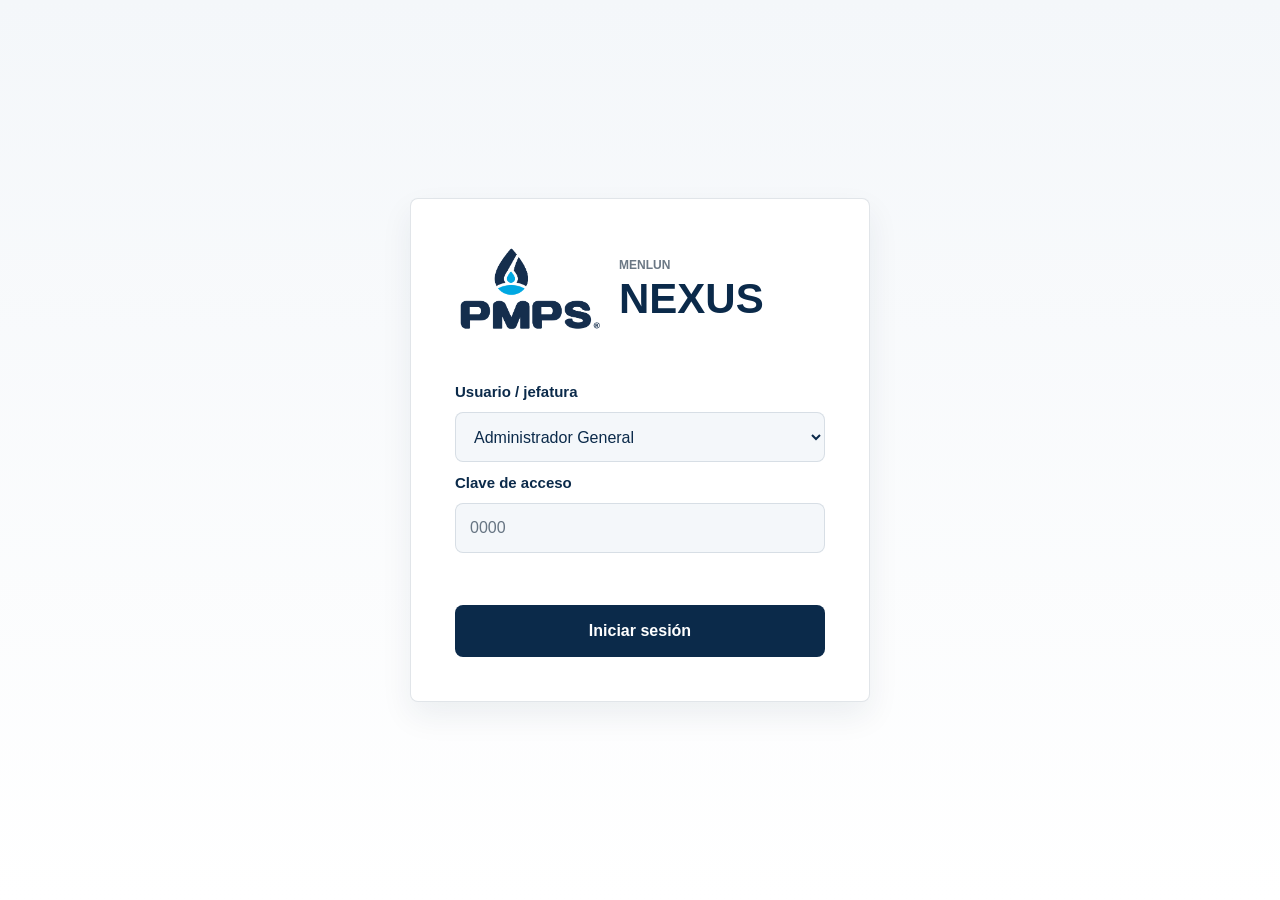
<file: index.html>
<!DOCTYPE html>
<html lang="es">
<head>
  <meta charset="UTF-8">
  <meta name="viewport" content="width=device-width, initial-scale=1.0">
  <title>MENLUN NEXUS</title>
  <link rel="icon" type="image/png" href="assets/pmps-icon.png">
  <link rel="stylesheet" href="styles.css?v=1.2.1">
</head>
<body class="is-login">
  <main>
    <section class="login-view" aria-label="Inicio de sesi&oacute;n">
      <div class="login-card">
        <div class="brand">
          <div class="logo-frame logo-frame-large">
            <img src="assets/pmps-logo.png" alt="PMPS" data-logo>
            <span class="logo-fallback" aria-hidden="true">PMPS</span>
          </div>
          <div>
            <p class="eyebrow">MENLUN</p>
            <h1>NEXUS</h1>
          </div>
        </div>

        <form class="login-form" id="login-form">
          <label for="user-select">Usuario / jefatura</label>
          <select id="user-select"></select>

          <label for="password">Clave de acceso</label>
          <input id="password" type="password" inputmode="numeric" autocomplete="one-time-code" placeholder="0000">

          <p class="login-error" id="login-error" role="alert" aria-live="polite"></p>
          <button id="login-button" type="submit">Iniciar sesi&oacute;n</button>
        </form>
      </div>
    </section>

    <section class="workspace-view" aria-label="Sistema PMPS Control 360">
      <aside class="sidebar">
        <div class="sidebar-header">
          <div class="logo-frame logo-frame-sidebar">
            <img src="assets/pmps-logo.png" alt="PMPS" data-logo>
            <span class="logo-fallback" aria-hidden="true">PMPS</span>
          </div>
          <span class="sidebar-system-name">MENLUN NEXUS</span>
          <button class="mobile-nav-toggle" id="mobile-nav-toggle" type="button" aria-controls="main-navigation" aria-expanded="false" aria-label="Mostrar navegaci&oacute;n">&#9776;</button>
        </div>

        <nav class="module-nav" id="main-navigation" aria-label="Gesti&oacute;n, ejecuci&oacute;n y control operativo">
          <p>Direcci&oacute;n</p>
          <button class="active" type="button" data-view="direction-dashboard" data-module="Dashboard ejecutivo" data-area="Direcci&oacute;n">Dashboard ejecutivo</button>
          <button type="button" data-view="alerts" data-module="Centro de alertas" data-area="Control preventivo">Centro de alertas</button>
          <button type="button" data-view="carmen" data-module="Dashboard Carmen" data-area="Focos rojos">Dashboard Carmen</button>

          <p>Ejecuci&oacute;n operativa</p>
          <button type="button" data-view="projects" data-module="Proyectos" data-area="Ejecuci&oacute;n y resultados">Proyectos</button>
          <button type="button" data-view="tasks" data-module="Tareas y subtareas" data-area="Compromisos operativos">Tareas y subtareas</button>
          <button type="button" data-view="agreements" data-module="Acuerdos" data-area="Compromisos de reuni&oacute;n">Acuerdos</button>
          <button type="button" data-view="incidents" data-module="Incidencias" data-area="Control de desviaciones">Incidencias</button>
          <button type="button" data-view="meetings" data-module="Reuniones" data-area="Minutas y seguimiento">Reuniones</button>
          <button type="button" data-view="evidence-center" data-module="Evidencias" data-area="Repositorio operativo">Evidencias</button>
          <button type="button" data-view="kanban" data-module="Kanban" data-area="Tablero visual">Kanban</button>
          <button type="button" data-view="calendar" data-module="Calendario" data-area="Agenda operativa">Calendario</button>
          <button type="button" data-view="timeline" data-module="Timeline" data-area="Secuencia de compromisos">Timeline</button>
          <button type="button" data-view="gantt" data-module="Gantt" data-area="Cronograma de ejecuci&oacute;n">Gantt</button>
          <button type="button" data-view="pipeline" data-module="Pipeline" data-area="Flujo de ejecuci&oacute;n">Pipeline</button>
          <button type="button" data-view="kpis" data-module="KPIs" data-area="Indicadores por jefatura">KPIs</button>

          <p>Transformaci&oacute;n</p>
          <button type="button" data-view="diagnostic-base" data-module="Diagn&oacute;stico base" data-area="Oficina de transformaci&oacute;n">Diagn&oacute;stico base</button>
          <button type="button" data-view="interviews" data-module="Entrevistas" data-area="Levantamiento operativo">Entrevistas</button>
          <button type="button" data-view="pain-map" data-module="Mapa de dolor" data-area="Problemas estructurados">Mapa de dolor</button>
          <button type="button" data-view="executive-diagnosis" data-module="Diagn&oacute;stico ejecutivo" data-area="Hallazgos y causas">Diagn&oacute;stico ejecutivo</button>
          <button type="button" data-view="strategy" data-module="Estrategia" data-area="Objetivos y KPIs">Estrategia</button>
          <button type="button" data-view="work-plan" data-module="Plan de trabajo" data-area="Ejecuci&oacute;n operativa">Plan de trabajo</button>
          <button type="button" data-view="follow-up" data-module="Seguimiento" data-area="Control de ejecuci&oacute;n">Seguimiento</button>
          <button type="button" data-view="risks" data-module="Riesgos" data-area="Riesgo operativo">Riesgos</button>
          <button type="button" data-view="benefits" data-module="Beneficios obtenidos" data-area="Impacto generado">Beneficios obtenidos</button>
          <button type="button" data-view="lessons" data-module="Lecciones aprendidas" data-area="Conocimiento operativo">Lecciones aprendidas</button>

          <p>Administraci&oacute;n</p>
          <button type="button" data-view="admin" data-module="Panel administrador" data-area="Centro de control" data-admin-only>Panel administrador</button>
          <button type="button" data-view="leadership" data-module="Jefaturas 360" data-area="Control de jefaturas" data-admin-only>Jefaturas 360</button>
          <button type="button" data-view="management" data-module="Gerencias" data-area="Panel administrativo" data-admin-only>Gerencias</button>
          <button type="button" data-view="audit" data-module="Bit&aacute;cora" data-area="Auditor&iacute;a" data-admin-only>Bit&aacute;cora</button>

          <p>Control operativo</p>
          <button type="button" data-view="capture" data-module="Captura de reportes" data-area="Reportes">Reportes operativos</button>
          <button type="button" data-view="area" data-area-key="Almacen" data-module="Almac&eacute;n" data-area="Gerencia de Almac&eacute;n">Almac&eacute;n</button>
          <button type="button" data-view="area" data-area-key="Logistica" data-module="Log&iacute;stica" data-area="Gerencia de Log&iacute;stica">Log&iacute;stica</button>
          <button type="button" data-view="area" data-area-key="Mantenimiento" data-module="Mantenimiento" data-area="Gerencia de Mantenimiento">Mantenimiento</button>
          <button type="button" data-view="area" data-area-key="Ventas" data-module="Ventas" data-area="Gerencia Comercial">Ventas</button>

          <p>&Aacute;reas de soporte</p>
          <button type="button" data-view="area" data-area-key="Produccion" data-module="Producci&oacute;n" data-area="Gerencia de Producci&oacute;n">Producci&oacute;n</button>
          <button type="button" data-view="area" data-area-key="Calidad" data-module="Calidad" data-area="Gerencia de Calidad">Calidad</button>
          <button type="button" data-view="area" data-area-key="Compras" data-module="Compras" data-area="Gerencia de Compras">Compras</button>
          <button type="button" data-view="area" data-area-key="Recursos Humanos" data-module="Recursos Humanos" data-area="Gerencia de Recursos Humanos">Recursos Humanos</button>
          <button type="button" data-view="area" data-area-key="Contabilidad" data-module="Contabilidad" data-area="Gerencia de Contabilidad">Contabilidad</button>
          <button type="button" data-view="area" data-area-key="Sistemas" data-module="Sistemas" data-area="Gerencia de Sistemas">Sistemas</button>
        </nav>
      </aside>

      <div class="system-panel">
        <header class="topbar">
          <div class="topbar-title">
            <div class="logo-frame logo-frame-header">
              <img src="assets/pmps-logo.png" alt="PMPS" data-logo>
              <span class="logo-fallback" aria-hidden="true">PMPS</span>
            </div>
            <div>
              <p class="eyebrow" id="module-area">Vista general</p>
              <h2 id="module-title">Dashboard</h2>
            </div>
          </div>
          <div class="topbar-actions">
            <input class="global-search" id="global-search" type="search" placeholder="Buscar proyecto, tarea, acuerdo, incidencia...">
            <span class="status-pill" id="data-status" data-state="loading">Conectando sistema...</span>
            <div class="user-chip" id="user-chip">Sin sesi&oacute;n</div>
            <button class="logout-button" id="logout-button" type="button">Cerrar sesi&oacute;n</button>
          </div>
        </header>

        <section class="dashboard" id="app-content" aria-live="polite">
        </section>
      </div>
    </section>
  </main>

  <script src="appwriteConfig.js?v=1.2.1"></script>
  <script src="app.js?v=1.2.1"></script>
</body>
</html>
</file>
<file: styles.css>
:root {
  --navy: #0B2A4A;
  --cyan: #00A7D8;
  --white: #FFFFFF;
  --gray: #F4F7FA;
  --warm-gray: #F7F3EC;
  --ink: #0B2A4A;
  --text: #24364A;
  --muted: rgba(36, 54, 74, 0.68);
  --line: rgba(11, 42, 74, 0.12);
  --surface-line: rgba(11, 42, 74, 0.08);
  --navy-soft: rgba(11, 42, 74, 0.07);
  --cyan-soft: rgba(0, 167, 216, 0.1);
  --shadow: 0 14px 32px rgba(11, 42, 74, 0.07);
}

* {
  box-sizing: border-box;
}

html,
body {
  height: 100%;
}

body {
  margin: 0;
  background: var(--gray);
  color: var(--text);
  font-family: Arial, Helvetica, sans-serif;
  font-weight: 400;
}

button,
input,
select,
textarea {
  font: inherit;
}

table {
  border-collapse: collapse;
}

main {
  min-height: 100vh;
}

.login-view,
.workspace-view {
  min-height: 100vh;
}

.login-view {
  display: grid;
  place-items: center;
  padding: 32px;
  background: linear-gradient(180deg, var(--gray), var(--white));
  color: var(--ink);
}

.login-card {
  width: min(100%, 460px);
  border: 1px solid var(--line);
  border-radius: 8px;
  padding: 44px;
  background: var(--white);
  box-shadow: var(--shadow);
}

.brand {
  display: flex;
  align-items: center;
  gap: 16px;
  margin-bottom: 48px;
}

.eyebrow {
  margin: 0 0 6px;
  color: var(--muted);
  font-size: 12px;
  font-weight: 600;
  letter-spacing: 0;
  text-transform: uppercase;
}

h1,
h2,
h3,
p {
  margin-top: 0;
}

h1 {
  margin-bottom: 0;
  font-size: 42px;
  font-weight: 700;
  line-height: 1;
}

.login-form {
  display: grid;
  gap: 12px;
}

.login-form label {
  font-size: 15px;
  font-weight: 600;
}

.login-form input,
.login-form select {
  width: 100%;
  height: 50px;
  border: 1px solid var(--line);
  border-radius: 8px;
  padding: 0 14px;
  background: var(--gray);
  color: var(--ink);
  outline: none;
}

.login-form input::placeholder {
  color: var(--muted);
}

.login-error {
  min-height: 18px;
  margin: 0;
  color: var(--navy);
  font-size: 13px;
  font-weight: 600;
}

.login-form button {
  height: 52px;
  margin-top: 10px;
  border: 0;
  border-radius: 8px;
  background: var(--navy);
  color: var(--white);
  cursor: pointer;
  font-weight: 700;
}

.login-form button:hover {
  background: #12385F;
}

.workspace-view {
  display: none;
  grid-template-columns: 272px minmax(0, 1fr);
  width: 100%;
  max-width: 100vw;
  overflow-x: hidden;
  background: var(--gray);
}

body.is-app .login-view {
  display: none;
}

body.is-app .workspace-view {
  display: grid;
}

.sidebar {
  position: sticky;
  top: 0;
  height: 100vh;
  overflow-y: auto;
  border-right: 1px solid var(--line);
  padding: 22px 16px;
  background: var(--white);
  color: var(--ink);
}

.sidebar-header {
  display: flex;
  align-items: flex-start;
  flex-direction: column;
  gap: 6px;
  margin-bottom: 22px;
  border-bottom: 1px solid var(--surface-line);
  padding-bottom: 20px;
}

.sidebar-system-name {
  color: var(--muted);
  font-size: 13px;
  font-weight: 400;
  margin-left: 2px;
}

.mobile-nav-toggle {
  display: none;
  width: 42px;
  height: 42px;
  margin-left: auto;
  border: 1px solid var(--line);
  border-radius: 6px;
  background: var(--white);
  color: var(--navy);
  cursor: pointer;
  font: 700 22px/1 Arial, sans-serif;
}

.logo-frame {
  display: flex;
  align-items: center;
  justify-content: center;
  overflow: hidden;
  border: 0;
  border-radius: 0;
  background: transparent;
  color: var(--navy);
  font-weight: 700;
}

.logo-frame img {
  display: block;
  width: 100%;
  height: 100%;
  object-fit: contain;
}

.logo-frame.logo-missing img {
  display: none;
}

.logo-fallback {
  display: none;
}

.logo-frame.logo-missing .logo-fallback {
  display: grid;
  place-items: center;
  border: 1px solid var(--line);
  border-radius: 8px;
  background: var(--white);
}

.logo-frame-large {
  width: 148px;
  height: 92px;
  font-size: 24px;
}

.logo-frame-large img {
  max-width: 148px;
  max-height: 92px;
}

.logo-frame-sidebar {
  width: 150px;
  height: 92px;
  justify-content: flex-start;
}

.logo-frame-sidebar img {
  max-width: 150px;
  max-height: 92px;
}

.logo-frame-header {
  flex: 0 0 auto;
  width: 90px;
  height: 44px;
}

.logo-frame-header img {
  max-width: 90px;
  max-height: 44px;
}

.module-nav {
  display: grid;
  gap: 6px;
}

.module-nav p {
  margin: 18px 10px 6px;
  color: var(--muted);
  font-size: 11px;
  font-weight: 600;
  text-transform: uppercase;
}

.module-nav button {
  min-height: 42px;
  border: 0;
  border-radius: 8px;
  padding: 0 12px;
  background: transparent;
  color: var(--text);
  cursor: pointer;
  text-align: left;
  font-weight: 400;
}

.module-nav button:hover,
.module-nav button.active {
  background: var(--navy-soft);
  color: var(--navy);
}

.module-nav button.active {
  border-left: 3px solid var(--navy);
  font-weight: 600;
}

.system-panel {
  min-width: 0;
  max-width: 100%;
  overflow-x: hidden;
  min-height: 100vh;
  display: grid;
  grid-template-rows: 78px 1fr;
}

.topbar {
  position: sticky;
  top: 0;
  z-index: 5;
  display: flex;
  align-items: center;
  justify-content: space-between;
  gap: 18px;
  border-bottom: 1px solid var(--line);
  border-top: 4px solid var(--navy);
  padding: 0 28px;
  background: var(--white);
  box-shadow: 0 8px 18px rgba(11, 42, 74, 0.04);
  min-width: 0;
}

.topbar .eyebrow,
.metric-card span,
.module-stage .eyebrow {
  color: var(--muted);
}

h2 {
  margin-bottom: 0;
  font-size: 26px;
  font-weight: 700;
  line-height: 1.1;
  color: var(--navy);
}

.topbar-title {
  display: flex;
  align-items: center;
  gap: 14px;
  min-width: 0;
}

.topbar-actions {
  display: flex;
  align-items: center;
  gap: 10px;
  min-width: 0;
}

.global-search {
  width: min(320px, 28vw);
  min-height: 40px;
  border: 1px solid var(--line);
  border-radius: 8px;
  padding: 0 12px;
  background: var(--gray);
  color: var(--navy);
  font-family: Arial, sans-serif;
  font-size: 14px;
  font-weight: 400;
  outline: none;
}

.global-search:focus {
  border-color: rgba(0, 167, 216, 0.65);
  background: var(--white);
  box-shadow: 0 0 0 3px rgba(0, 167, 216, 0.12);
}

.status-pill,
.user-chip {
  border: 1px solid var(--line);
  border-radius: 8px;
  padding: 10px 14px;
  background: var(--white);
  color: var(--muted);
  font-weight: 600;
  white-space: nowrap;
}

.logout-button {
  min-height: 40px;
  border: 1px solid var(--line);
  border-radius: 8px;
  padding: 0 12px;
  background: var(--white);
  color: var(--navy);
  cursor: pointer;
  font-weight: 600;
  white-space: nowrap;
}

.logout-button:hover {
  border-color: rgba(0, 167, 216, 0.5);
  color: var(--cyan);
}

.logout-button:disabled {
  cursor: wait;
  opacity: 0.65;
}

.status-pill {
  border-color: var(--line);
  color: var(--navy);
  background: var(--gray);
}

.status-pill[data-state="online"] {
  border-color: rgba(0, 167, 216, 0.35);
  background: var(--cyan-soft);
}

.status-pill[data-state="offline"] {
  border-color: var(--line);
  background: var(--warm-gray);
}

.dashboard {
  min-width: 0;
  max-width: 100%;
  overflow-x: hidden;
  padding: 28px 32px 36px;
}

.carmen-panel,
.dashboard {
  display: grid;
  gap: 18px;
}

.carmen-panel.is-hidden,
.management-panel.is-hidden,
.module-stage.is-hidden {
  display: none;
}

.section-heading {
  display: flex;
  align-items: center;
  justify-content: space-between;
  gap: 16px;
  min-width: 0;
}

.section-heading h3 {
  margin-bottom: 0;
  font-size: 22px;
  font-weight: 700;
  color: var(--navy);
}

.section-heading-compact {
  margin-bottom: 14px;
}

.scope-pill {
  border: 1px solid var(--line);
  border-radius: 8px;
  padding: 9px 12px;
  background: var(--white);
  color: var(--navy);
  font-size: 13px;
  font-weight: 600;
  white-space: nowrap;
}

.executive-grid {
  display: grid;
  grid-template-columns: repeat(6, minmax(130px, 1fr));
  gap: 14px;
}

.metric-card,
.authorization-panel,
.management-panel,
.module-stage {
  border: 1px solid var(--line);
  border-radius: 8px;
  background: var(--white);
  box-shadow: 0 10px 24px rgba(11, 42, 74, 0.04);
}

.metric-card {
  border-top: 3px solid var(--navy);
  min-height: 104px;
  padding: 16px;
}

.metric-card span {
  display: block;
  margin-bottom: 12px;
  font-size: 13px;
  font-weight: 400;
}

.metric-card strong {
  font-size: 32px;
  color: var(--navy);
  font-weight: 700;
}

.authorization-panel {
  padding: 18px;
  min-width: 0;
}

.management-panel {
  padding: 18px;
  min-width: 0;
}

.table-wrap {
  width: 100%;
  max-width: 100%;
  min-width: 0;
  overflow-x: auto;
  overflow-y: hidden;
  -webkit-overflow-scrolling: touch;
  border-radius: 8px;
}

table {
  width: 100%;
  min-width: 860px;
  font-size: 14px;
  table-layout: auto;
}

.management-table {
  min-width: 1040px;
}

.audit-table {
  min-width: 1080px;
}

th,
td {
  border-bottom: 1px solid var(--line);
  padding: 12px 10px;
  text-align: left;
  vertical-align: middle;
}

th {
  color: var(--navy);
  font-size: 12px;
  font-weight: 600;
  text-transform: uppercase;
}

td {
  color: var(--text);
  font-weight: 400;
  overflow-wrap: anywhere;
}

tbody tr:hover {
  background: var(--gray);
}

.money {
  font-weight: 600;
  white-space: nowrap;
}

.badge {
  display: inline-flex;
  align-items: center;
  min-height: 28px;
  border-radius: 8px;
  padding: 0 10px;
  font-size: 12px;
  font-weight: 600;
  white-space: nowrap;
}

.priority-alta,
.status-observacion {
  background: var(--cyan-soft);
  color: var(--navy);
}

.priority-critica,
.status-urgente {
  background: var(--navy);
  color: var(--white);
}

.priority-media,
.status-pendiente {
  border: 1px solid var(--line);
  background: var(--white);
  color: var(--navy);
}

.priority-baja,
.status-cerrado,
.status-aprobado {
  background: var(--cyan-soft);
  color: var(--navy);
}

.status-falta-evidencia,
.status-en-revision,
.status-en-ejecucion {
  border: 1px solid var(--line);
  background: var(--gray);
  color: var(--navy);
}

.status-rechazado {
  background: var(--navy);
  color: var(--white);
}

.action-button {
  min-height: 34px;
  border: 0;
  border-radius: 8px;
  padding: 0 12px;
  background: var(--navy);
  color: var(--white);
  cursor: pointer;
  font-weight: 600;
}

.primary-button {
  min-height: 40px;
  border: 0;
  border-radius: 8px;
  padding: 0 14px;
  background: var(--navy);
  color: var(--white);
  cursor: pointer;
  font-weight: 700;
  white-space: nowrap;
}

.primary-button:hover {
  background: #12385F;
}

.primary-button:disabled {
  cursor: wait;
  opacity: 0.68;
}

.action-button:hover {
  background: #12385F;
}

.row-actions {
  display: flex;
  flex-wrap: wrap;
  gap: 8px;
}

.report-actions {
  min-width: 260px;
}

.report-actions .secondary-button {
  min-height: 30px;
  font-size: 12px;
}

.table-note {
  display: inline-block;
  margin: 0;
  font-size: 12px;
  white-space: nowrap;
}

.secondary-button {
  min-height: 34px;
  border: 1px solid var(--line);
  border-radius: 8px;
  padding: 0 10px;
  background: var(--white);
  color: var(--navy);
  cursor: pointer;
  font-weight: 600;
  white-space: nowrap;
}

.secondary-button:hover {
  border-color: rgba(0, 167, 216, 0.5);
  color: var(--cyan);
}

.danger-button {
  border-color: rgba(178, 38, 38, 0.24);
  color: #9F1D1D;
}

.danger-button:hover {
  border-color: rgba(178, 38, 38, 0.42);
  background: rgba(178, 38, 38, 0.08);
  color: #9F1D1D;
}

.evidence-link {
  color: var(--navy);
  font-weight: 600;
  text-decoration: underline;
  text-decoration-color: rgba(0, 167, 216, 0.45);
  text-underline-offset: 3px;
}

.status-activo {
  background: var(--cyan-soft);
  color: var(--navy);
}

.status-inactivo {
  border: 1px solid var(--line);
  background: var(--gray);
  color: var(--muted);
}

.traffic-badge {
  display: inline-flex;
  align-items: center;
  min-height: 28px;
  border-radius: 8px;
  padding: 0 10px;
  font-size: 12px;
  font-weight: 700;
  white-space: nowrap;
}

.traffic-verde {
  background: rgba(0, 167, 216, 0.12);
  color: var(--navy);
}

.traffic-amarillo {
  border: 1px solid rgba(11, 42, 74, 0.18);
  background: #fff7d6;
  color: var(--navy);
}

.traffic-rojo {
  background: var(--navy);
  color: var(--white);
}

.view-strip {
  display: flex;
  flex-wrap: wrap;
  gap: 8px;
  margin-bottom: 16px;
}

.view-strip span {
  border: 1px solid var(--line);
  border-radius: 8px;
  padding: 8px 10px;
  background: var(--gray);
  color: var(--navy);
  font-size: 12px;
  font-weight: 600;
}

.content-card {
  border: 1px solid var(--line);
  border-radius: 8px;
  padding: 18px;
  background: var(--white);
  box-shadow: 0 10px 24px rgba(11, 42, 74, 0.04);
  min-width: 0;
  max-width: 100%;
  overflow: hidden;
}

.muted-copy {
  margin-bottom: 16px;
  color: var(--muted);
  line-height: 1.6;
}

.report-form {
  display: grid;
  grid-template-columns: repeat(4, minmax(0, 1fr));
  gap: 14px;
}

.report-form label {
  display: grid;
  gap: 7px;
  color: var(--navy);
  font-size: 13px;
  font-weight: 600;
}

.report-form input,
.report-form select,
.report-form textarea {
  width: 100%;
  border: 1px solid var(--line);
  border-radius: 8px;
  padding: 10px 12px;
  background: var(--gray);
  color: var(--ink);
  outline: none;
}

.report-form textarea {
  min-height: 92px;
  resize: vertical;
}

.field-wide {
  grid-column: span 2;
}

.form-actions {
  display: flex;
  align-items: end;
}

.filter-panel {
  display: grid;
  grid-template-columns: repeat(7, minmax(0, 1fr));
  gap: 14px;
  margin-bottom: 18px;
}

.filter-panel label {
  display: grid;
  gap: 7px;
  color: var(--navy);
  font-size: 13px;
  font-weight: 600;
}

.filter-panel input,
.filter-panel select {
  width: 100%;
  border: 1px solid var(--line);
  border-radius: 8px;
  padding: 10px 12px;
  background: var(--gray);
  color: var(--ink);
  outline: none;
}

.filter-actions {
  display: flex;
  align-items: end;
  gap: 8px;
}

.export-actions {
  display: flex;
  flex-wrap: wrap;
  justify-content: flex-end;
  gap: 8px;
  margin: 0 0 14px;
}

.export-actions-top {
  margin-top: -6px;
}

.kanban-board {
  display: grid;
  grid-template-columns: repeat(7, minmax(190px, 1fr));
  gap: 12px;
  overflow-x: auto;
}

.kanban-column {
  min-height: 420px;
  border: 1px solid var(--line);
  border-radius: 8px;
  padding: 12px;
  background: var(--white);
}

.kanban-column h3 {
  margin-bottom: 12px;
  font-size: 15px;
}

.kanban-card {
  display: grid;
  gap: 7px;
  border: 1px solid var(--line);
  border-radius: 8px;
  padding: 10px;
  margin-bottom: 10px;
  background: var(--gray);
}

.kanban-card span,
.kanban-card small {
  color: var(--muted);
}

.calendar-grid {
  display: grid;
  grid-template-columns: repeat(7, minmax(120px, 1fr));
  gap: 10px;
}

.calendar-day {
  min-height: 118px;
  border: 1px solid var(--line);
  border-radius: 8px;
  padding: 10px;
  background: var(--white);
}

.calendar-day strong {
  display: block;
  margin-bottom: 8px;
}

.calendar-day span {
  display: block;
  border-radius: 8px;
  padding: 6px 8px;
  margin-top: 6px;
  border-left: 3px solid var(--cyan);
  background: var(--gray);
  color: var(--navy);
  font-size: 12px;
  font-weight: 600;
}

.app-toast {
  position: fixed;
  right: 24px;
  bottom: 24px;
  z-index: 20;
  max-width: min(420px, calc(100vw - 48px));
  border: 1px solid var(--line);
  border-left: 4px solid var(--navy);
  border-radius: 8px;
  padding: 14px 16px;
  background: var(--white);
  box-shadow: var(--shadow);
  color: var(--text);
  font-size: 14px;
  font-weight: 600;
  opacity: 0;
  pointer-events: none;
  transform: translateY(10px);
  transition: opacity 160ms ease, transform 160ms ease;
}

.app-toast.is-visible {
  opacity: 1;
  transform: translateY(0);
}

.app-modal {
  position: fixed;
  inset: 0;
  z-index: 40;
  display: grid;
  place-items: center;
  padding: 24px;
}

.modal-backdrop {
  position: absolute;
  inset: 0;
  background: rgba(11, 42, 74, 0.26);
}

.modal-card {
  position: relative;
  z-index: 1;
  width: min(720px, 100%);
  max-height: calc(100vh - 48px);
  overflow-y: auto;
  border: 1px solid var(--line);
  border-radius: 8px;
  background: var(--white);
  box-shadow: var(--shadow);
}

.modal-form {
  display: grid;
  grid-template-columns: repeat(3, minmax(0, 1fr));
  gap: 14px;
  padding: 18px;
}

.modal-form-compact {
  grid-template-columns: 1fr;
}

.modal-header,
.modal-actions {
  grid-column: 1 / -1;
  display: flex;
  align-items: center;
  justify-content: space-between;
  gap: 14px;
}

.modal-header h3 {
  margin-bottom: 0;
  color: var(--navy);
  font-size: 20px;
}

.modal-actions {
  justify-content: flex-end;
}

.modal-form label {
  display: grid;
  gap: 7px;
  color: var(--navy);
  font-size: 13px;
  font-weight: 600;
}

.modal-form input,
.modal-form select,
.modal-form textarea {
  width: 100%;
  border: 1px solid var(--line);
  border-radius: 8px;
  padding: 10px 12px;
  background: var(--gray);
  color: var(--ink);
  outline: none;
}

.modal-form textarea {
  min-height: 96px;
  resize: vertical;
}

.icon-button {
  width: 36px;
  height: 36px;
  border: 1px solid var(--line);
  border-radius: 8px;
  background: var(--white);
  color: var(--navy);
  cursor: pointer;
  font-size: 20px;
  font-weight: 700;
  line-height: 1;
}

.module-stage {
  min-height: calc(100vh - 220px);
  display: grid;
  align-content: center;
  justify-items: center;
  padding: 36px;
  text-align: center;
}

.module-stage h3 {
  margin-bottom: 10px;
  font-size: 24px;
}

.module-stage p:last-child {
  max-width: 620px;
  margin-bottom: 0;
  color: var(--muted);
  line-height: 1.6;
}

.project-grid,
.kpi-grid {
  display: grid;
  grid-template-columns: repeat(2, minmax(0, 1fr));
  gap: 14px;
}

.project-card,
.kpi-card {
  min-width: 0;
  border: 1px solid var(--line);
  border-radius: 8px;
  padding: 18px;
  background: var(--white);
  box-shadow: var(--shadow);
}

.project-card-head,
.kpi-card-head,
.project-meta,
.project-actions,
.gantt-scale {
  display: flex;
  align-items: center;
  justify-content: space-between;
  gap: 12px;
}

.project-card h3,
.kpi-card h3 {
  margin-bottom: 0;
  color: var(--navy);
  font-size: 18px;
}

.project-card > p,
.kpi-card > p {
  min-height: 40px;
  margin: 14px 0;
  color: var(--muted);
  line-height: 1.45;
}

.progress-track {
  width: 100%;
  height: 7px;
  overflow: hidden;
  border-radius: 6px;
  background: var(--gray);
}

.progress-track span {
  display: block;
  height: 100%;
  border-radius: inherit;
  background: var(--cyan);
}

.project-meta {
  margin-top: 10px;
  color: var(--muted);
  font-size: 12px;
}

.project-meta strong {
  color: var(--navy);
}

.project-actions {
  align-items: flex-end;
  margin-top: 14px;
  border-top: 1px solid var(--surface-line);
  padding-top: 12px;
}

.project-actions .row-actions {
  margin-right: auto;
}

.kpi-card {
  border-top: 3px solid var(--navy);
}

.kpi-card.status-rojo {
  border-top-color: #B63232;
}

.kpi-card.status-amarillo {
  border-top-color: #B7791F;
}

.kpi-card.status-verde {
  border-top-color: #287A55;
}

.kpi-value {
  margin-top: 16px;
  color: var(--navy);
  font-size: 34px;
  font-weight: 700;
}

.integration-banner {
  display: flex;
  align-items: center;
  gap: 12px;
  border: 1px solid rgba(0, 167, 216, 0.25);
  border-left: 4px solid var(--cyan);
  border-radius: 8px;
  padding: 12px 14px;
  background: var(--white);
  color: var(--text);
  font-size: 13px;
}

.integration-banner strong {
  flex: 0 0 auto;
  color: var(--navy);
}

.operational-strip {
  margin: 0;
}

.kanban-count {
  float: right;
  border-radius: 8px;
  padding: 2px 7px;
  background: var(--gray);
  color: var(--muted);
  font-size: 11px;
}

.kanban-edit {
  width: 100%;
  margin-top: 10px;
}

.calendar-day.is-today {
  border-color: var(--cyan);
  box-shadow: inset 0 0 0 1px var(--cyan);
}

.calendar-day .calendar-rojo {
  border-left-color: #B63232;
  background: rgba(182, 50, 50, 0.08);
}

.calendar-day .calendar-amarillo {
  border-left-color: #B7791F;
  background: rgba(183, 121, 31, 0.08);
}

.calendar-day .calendar-verde {
  border-left-color: #287A55;
  background: rgba(40, 122, 85, 0.08);
}

.gantt-shell {
  overflow-x: auto;
}

.gantt-scale,
.gantt-row {
  min-width: 900px;
}

.gantt-scale {
  margin-left: 250px;
  padding-bottom: 8px;
  color: var(--muted);
  font-size: 11px;
}

.gantt-row {
  display: grid;
  grid-template-columns: 230px minmax(620px, 1fr);
  align-items: center;
  gap: 20px;
  min-height: 48px;
  border-top: 1px solid var(--surface-line);
}

.gantt-row > strong {
  overflow: hidden;
  color: var(--navy);
  font-size: 13px;
  text-overflow: ellipsis;
  white-space: nowrap;
}

.gantt-track {
  position: relative;
  height: 28px;
  border-radius: 6px;
  background: repeating-linear-gradient(90deg, var(--gray) 0, var(--gray) calc(10% - 1px), var(--line) 10%);
}

.gantt-bar {
  position: absolute;
  top: 3px;
  height: 22px;
  overflow: hidden;
  border-radius: 5px;
  padding: 4px 7px;
  background: var(--navy);
  color: var(--white);
  font-size: 10px;
  text-overflow: ellipsis;
  white-space: nowrap;
}

.gantt-task {
  background: var(--cyan);
}

.evidence-link[type="button"] {
  appearance: none;
  border: 0;
  padding: 0;
  background: transparent;
  cursor: pointer;
  color: var(--cyan);
  font-weight: 600;
  text-align: left;
}

.empty-state {
  grid-column: 1 / -1;
  border: 1px dashed var(--line);
  border-radius: 8px;
  padding: 30px;
  background: var(--white);
  color: var(--muted);
  text-align: center;
}

.timeline-list {
  border: 1px solid var(--line);
  border-radius: 8px;
  padding: 8px 20px;
  background: var(--white);
  box-shadow: var(--shadow);
}

.timeline-item {
  display: grid;
  grid-template-columns: 110px 16px minmax(0, 1fr);
  align-items: start;
  gap: 14px;
  border-bottom: 1px solid var(--surface-line);
  padding: 18px 0;
}

.timeline-item:last-child {
  border-bottom: 0;
}

.timeline-item time,
.timeline-item span {
  color: var(--muted);
  font-size: 12px;
}

.timeline-item h3 {
  margin: 3px 0 6px;
  color: var(--navy);
  font-size: 15px;
}

.timeline-dot {
  width: 12px;
  height: 12px;
  margin-top: 3px;
  border: 3px solid var(--white);
  border-radius: 50%;
  background: var(--cyan);
  box-shadow: 0 0 0 1px var(--line);
}

.timeline-dot.status-rojo {
  background: #B63232;
}

.timeline-dot.status-amarillo {
  background: #B7791F;
}

.timeline-dot.status-verde {
  background: #287A55;
}

.pipeline-board {
  grid-template-columns: repeat(5, minmax(220px, 1fr));
}

@media (max-width: 820px) {
  .workspace-view {
    grid-template-columns: 1fr;
  }

  .sidebar {
    position: static;
    height: auto;
    max-height: none;
  }

  .mobile-nav-toggle {
    display: inline-grid;
    flex: 0 0 42px;
    place-items: center;
  }

  .module-nav {
    display: none;
  }

  .is-mobile-nav-open .module-nav {
    display: grid;
  }

  .module-nav {
    grid-template-columns: repeat(2, minmax(0, 1fr));
  }

  .module-nav p {
    grid-column: 1 / -1;
  }

  .system-panel {
    grid-template-rows: auto 1fr;
  }

  .topbar {
    position: static;
    align-items: flex-start;
    flex-direction: column;
    padding: 18px 22px;
  }

  .topbar-title,
  .topbar-actions {
    width: 100%;
  }

  .topbar-actions {
    align-items: stretch;
    flex-wrap: wrap;
  }

  .global-search {
    width: 100%;
  }

  .status-pill,
  .user-chip {
    white-space: normal;
  }

  .dashboard {
    padding: 20px 22px 28px;
  }

  .executive-grid {
    grid-template-columns: repeat(3, minmax(0, 1fr));
  }

  .report-form {
    grid-template-columns: repeat(2, minmax(0, 1fr));
  }

  .filter-panel {
    grid-template-columns: repeat(2, minmax(0, 1fr));
  }

  .export-actions {
    justify-content: flex-start;
  }

  .calendar-grid {
    grid-template-columns: repeat(3, minmax(0, 1fr));
  }

  table {
    min-width: 760px;
  }

  .management-table {
    min-width: 900px;
  }

  .audit-table {
    min-width: 920px;
  }

  .project-grid,
  .kpi-grid {
    grid-template-columns: 1fr;
  }
}

@media (max-width: 720px) {
  .executive-grid {
    grid-template-columns: repeat(2, minmax(0, 1fr));
  }

  .section-heading {
    align-items: flex-start;
    flex-direction: column;
    gap: 10px;
  }

  .section-heading .primary-button {
    width: 100%;
  }

  .field-wide,
  .form-actions,
  .filter-actions {
    grid-column: 1 / -1;
  }
}

@media (max-width: 560px) {
  .login-view {
    padding: 22px;
  }

  .brand {
    align-items: flex-start;
    flex-direction: column;
    margin-bottom: 40px;
  }

  h1 {
    font-size: 36px;
  }

  h2 {
    font-size: 24px;
  }

  .logo-frame-header {
    width: 78px;
    height: 38px;
  }

  .logo-frame-header img {
    max-width: 78px;
    max-height: 38px;
  }

  .sidebar {
    padding: 18px 14px;
  }

  .sidebar-header {
    margin-bottom: 16px;
    padding-bottom: 16px;
  }

  .logo-frame-sidebar {
    width: 132px;
    height: 82px;
  }

  .logo-frame-sidebar img {
    max-width: 132px;
    max-height: 82px;
  }

  .dashboard {
    padding: 18px 14px 24px;
  }

  .content-card,
  .authorization-panel,
  .management-panel {
    padding: 14px;
  }

  .module-nav,
  .executive-grid,
  .report-form,
  .filter-panel,
  .calendar-grid {
    grid-template-columns: 1fr;
  }

  .export-actions {
    display: grid;
    grid-template-columns: 1fr;
  }

  .export-actions .secondary-button {
    width: 100%;
  }

  .topbar-actions {
    width: 100%;
    align-items: stretch;
    flex-direction: column;
  }

  .logout-button {
    width: 100%;
  }

  table {
    min-width: 680px;
    font-size: 13px;
  }

  .management-table {
    min-width: 820px;
  }

  .audit-table {
    min-width: 860px;
  }

  .integration-banner,
  .project-card-head,
  .kpi-card-head,
  .project-meta,
  .project-actions {
    align-items: flex-start;
    flex-direction: column;
  }

  .timeline-item {
    grid-template-columns: 1fr;
    gap: 6px;
  }

  .timeline-dot {
    display: none;
  }

  th,
  td {
    padding: 10px 8px;
  }
}
</file>
